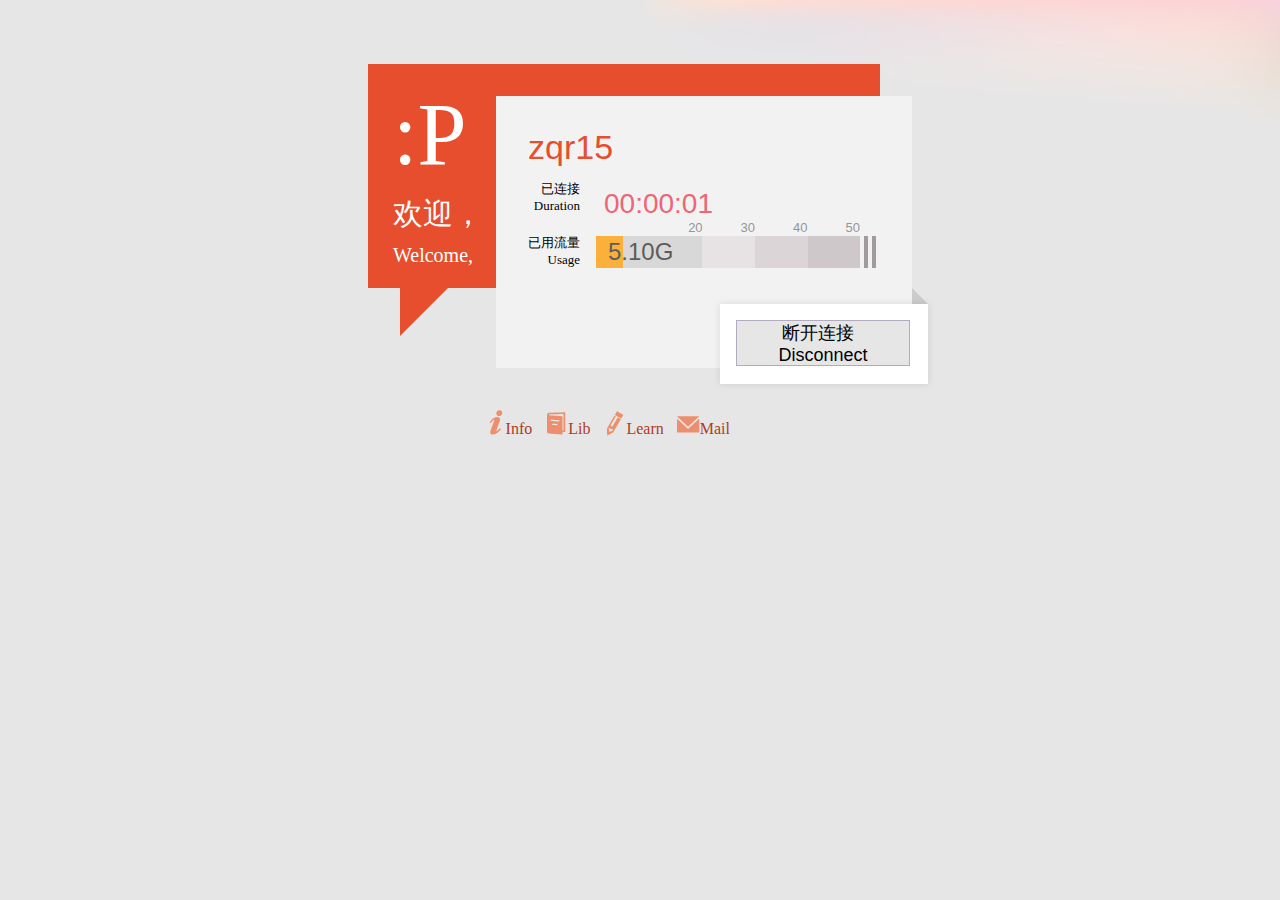
<file: hw1.html>
<!DOCTYPE html>
<html lang="en">
<head>
	<meta charset="UTF-8">
	<title>清华大学校园网 Tsinghua University Network</title>
	<link rel="stylesheet" type="text/css" href="css/specific.css">
</head>
<body>
	<div id="center">
		<div class="greet">
			<div class="smile_face">
				:P
			</div>
			<div class="welcome_ch">
				欢迎，
			</div>
			<div class="welcome_eng">
				Welcome,
			</div>
		</div>
		<div class="red_triangle"></div>
		<div class="grey_triangle"></div>
		<div class="info">
			<h2 class="user_name">zqr15</h2>
			<div class="info_content">
				<div class="info_content_label">
					已连接
					<p class="eng">Duration</p>
				</div>
				<div class="clock">
					00:00:01
				</div>
				<div class="info_content_label">
					已用流量
					<p class="eng">Usage</p>
				</div>

				<div class="info_content_usage">
					<ul class="calibration">
						<li>20</li>
						<li>30</li>
						<li>40</li>
						<li>50</li>
					</ul>
					<div class="used_value"></div>
					<div class="used_value_number">5.10G</div>
				</div>

				<div class="first_stripe"></div>
				<div class="second_stripe"></div>

			</div>
		</div>
		<div class="bar">
			<button class="disconnect_button">
				断开连接 &nbsp; Disconnect
			</button>
		</div>
		<ul class="icons">
			<li>
			<a id= "link_info" href="http://info.tsinghua.edu.cn">Info</a>
			</li>
			<li>
				<a id="link_lib" href="">Lib</a>
			</li>
			<li>
				<a id="link_learn" href="">Learn</a>
			</li>
			<li>
				<a id="link_mail" href="">Mail</a>
			</li>
		</ul>
	</div>
</body>
</html>
</file>
<file: css/specific.css>
* 
{
	margin:0;
	padding:0;
	border:0;
}
body{
	min-width: 768px;
	min-height: 480px;
	background:#E6E6E6 url(../image/popup_bg.png) no-repeat top right;
	font-family: "Microsoft YaHei", "SimHei", "Apple LiGothic Medium";
}

div{
	display: block;
}

button{
	/*
	text-rendering: auto;
	letter-spacing: normal;
	word-spacing: normal;
	text-transform: none;
	text-shadow: none;
	display:inline-block;*/
	text-align: center;
}
.eng{
	font-size:13px;
}
#center{
	position:relative;
	background: transparent;
	margin:auto;
	width:640px;
	height: 480px;
}

.greet{
	position: absolute;
	top:64px;
	left:48px;
	width: 512px;
	height: 224px;
	background: #E64E2E;
	z-index: 1;
}
.smile_face{
	position: absolute;
	top:20px;
	left:25px;
	font-size: 88px;
	color:white;
}
.welcome_ch{
	position: absolute;
	top:130px;
	left:25px;
	font-size:30px;
	color:white;
}
.welcome_eng{
	position: absolute;
	top:180px;
	left:25px;
	font-size:20px;
	color:white;
}
.red_triangle{
	position: absolute;
	top: 288px;
	left: 80px;
	width:0px;
	height: 0px;
	/*background: #ffffff;*/
	border-top: 48px solid #E64E2E;
	border-right:48px solid transparent;
	border-bottom: 0px solid black;
	border-left: 0px solid black;
}
.grey_triangle{
	position: absolute;
	top:288px;
	left:592px;
	width:0px;
	height:0px;
	border-top:16px solid transparent;
	border-right:0px;
	border-bottom: 0px;
	border-left:16px solid #CCCCCC;
}
.info{
	position: absolute;
	background-color: #F2F2F2;
	top:96px;
	left:176px;
	padding:32px;
	width:352px;
	height: 208px;
	z-index: 2;
}
.user_name{
	float: left;
    color: #E64E2E;
    font-family: Helvetica, Arial, sans-serif;
    font-size: 34px;
    font-weight: lighter;
	/*
    -webkit-margin-before: 0.83em;
    -webkit-margin-after: 0.83em;
    -webkit-margin-start: 0px;
    -webkit-margin-end: 0px;*/
}
.info_content{
	position: absolute;
	top:70px;
	left:28px;
	float: left;
    margin-top: -8px;
}
.info_content_label{
	clear: left;
    float: left;
    width: 56px;
    height: 32px;
    margin-top: 22px;
    text-align: right;
    font-size: 13px;
}

.clock{
	position: absolute;
	top: 30px;
	left:80px;
	font-size:28px;
	color:#ec6677;
	font-family: Helvetica, Arial,sans-serif;
	font-weight: lighter;
}
/* the picture of usage*/
.info_content_usage{
	position: relative;
	float:left;
	margin:24px 0 0 16px;
	padding:0;
	width: 280px;
	height:32px;
	background: url(../image/usage_bg.gif) repeat-y;
}
.calibration{
	position:absolute;
	top:-16px;
	right:-22px;
	font-family: Verdana,Geneva,sans-serif;
	font-size: 13px;
	color:#969696;
	list-style: none;
	/*
	-webkit-margin-before: 1em;
    -webkit-margin-after: 1em;
    -webkit-margin-start: 0px;
    -webkit-margin-end: 0px;
    -webkit-padding-start: 40px;*/
}
.calibration li{
	float:left;
	margin-right:38px;
}
.used_value{
	width:27px;
	float:left;
	height:32px;
	max-width: 280px;
	background: #fbb03b;
}
.used_value_number{
	position: absolute;
	top: 2px;
	left: 4px;
	float:none;
	margin:0;
	padding:0;
	height: 28px;
	font-family:Helvetica, Arial, sans-serif;
	font-size: 24px;
	font-weight: lighter;
	color:#5c5c5c;
	margin-left:8px;
}
.first_stripe{
	position:absolute;
	top:0;
	right:4px;
	width:4px;
	height:100%;
	background:#f2f2f2;
}
.second_stripe{
	position: absolute;
	top:0;
	right:12px;
	width:4px;
	height:100%;
	background: #F2F2F2;
}

/*disconnect_button is in the bar*/
.bar{
	position: absolute;
	top:304px;
	right:32px;
	width:208px;
	height:80px;
	background: #FFFFFF;
	z-index:3;
	box-shadow: 0 0 8px rgba(0,0,0,0.1);
}

.disconnect_button{
	margin:16px;
	width:174px;
	height:46px;
	border:#B2AABE solid 1px;
	background: #e6e6e6;
	font:18px Arial;
}
/*icons*/
.icons{
	list-style: none;
	position: absolute;
	top: 420px;
	right:220px;
}
.icons li{
	margin-right:10px;
	float:left;
}
.icons a{
	text-decoration: none;
	color: #ad3b23;
	padding:16px 0 0 26px;
	height:16px;
}
#link_info{
	background: url(../image/popup_info.gif) no-repeat 2px 2px;
}
#link_lib{
	background: url(../image/popup_lib.gif) no-repeat 2px 2px;
}
#link_learn
{
	background: url(../image/popup_learn.gif) no-repeat 2px 2px;
}
#link_mail{
	background: url(../image/popup_mail.gif) no-repeat 2px 2px;

}
</file>
